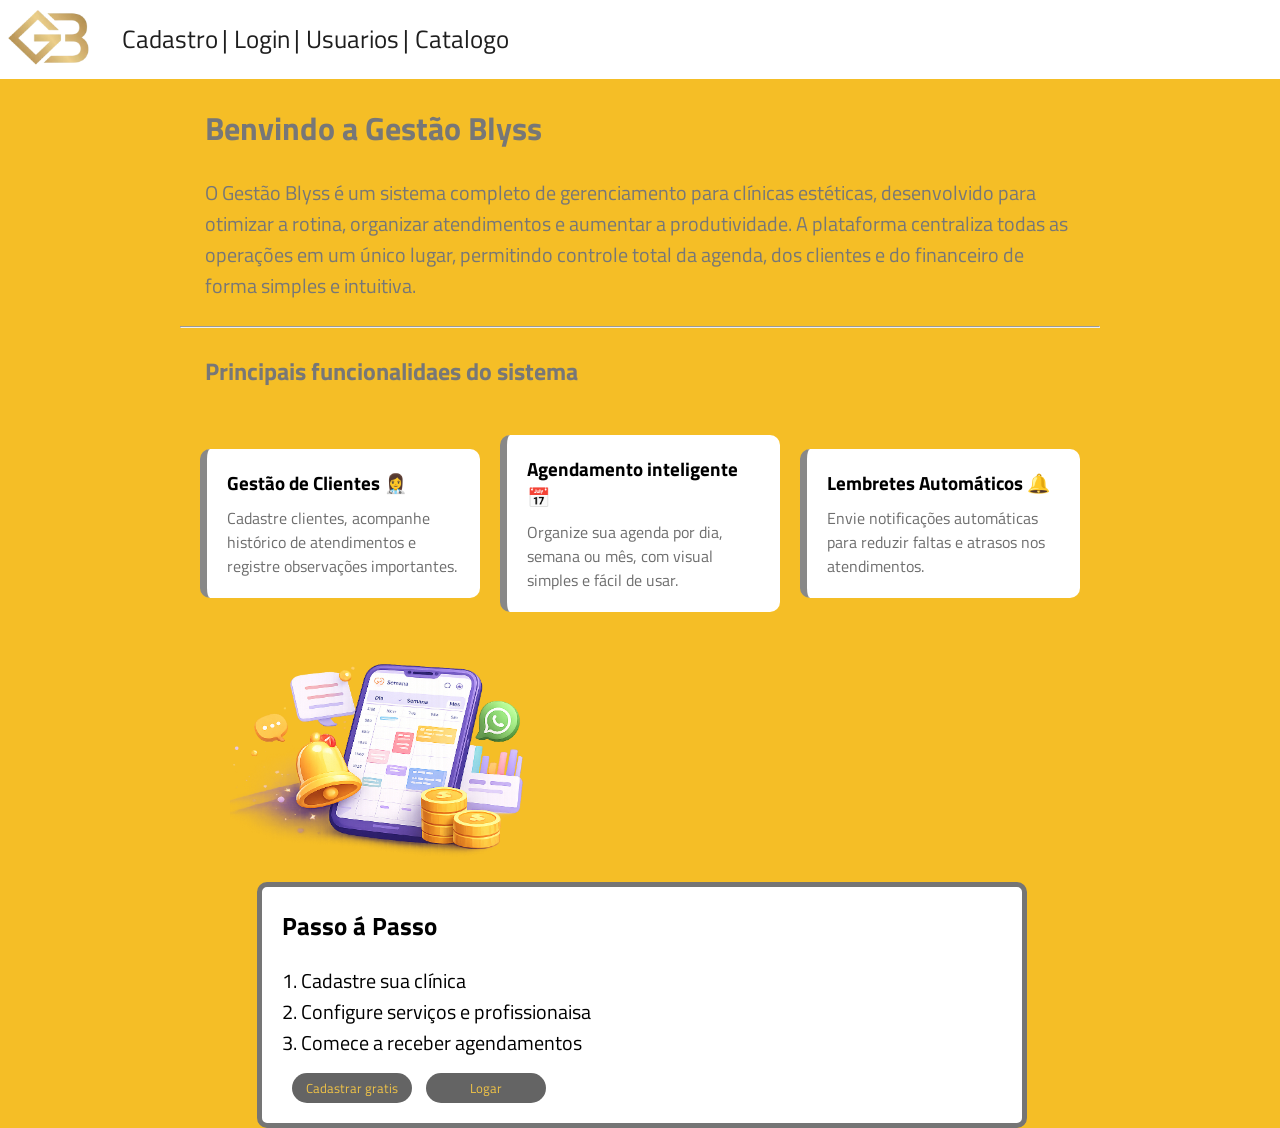
<file: index.html>
<!DOCTYPE html>
<html lang="pt-br">

        <head>
            <meta charset="UTF-8">
            <title>Gestão Blyss</title>
            <link rel="stylesheet" href="estilos/index.css">
            <script src="scripts.js"> </script>
        </head>
            <body>
            <header>
                <div class="barra">
                    <ul class="barra">
                        <div class="logo">
                            <a href="index.html">
                            <img src="image/gb.png" width="150" id="png">
                            </a>
                        </div>
                        <div class="home" >
                            
                            <li><a href="cadastro.html"> Cadastro</a></li>
                            <a> | </a>
                            <li><a href="login.html"> Login</a></li>
                            <a> | </a>
                            <li><a href="usuarios.html"> Usuarios</a></li>
                            <a> | </a>
                            <li><a href="catalogo.html"> Catalogo</a></li>
                        </div>
                    </ul>
                </div>
            </header>
            <main>
                <h1>Benvindo a Gestão Blyss</h1>
                <p id="des"> O Gestão Blyss é um sistema completo de gerenciamento para clínicas estéticas, desenvolvido para otimizar a rotina, organizar atendimentos e aumentar a produtividade.
                    A plataforma centraliza todas as operações em um único lugar, permitindo controle total da agenda, dos clientes e do financeiro de forma simples e intuitiva.</p>
                 <hr>
                <h2>Principais funcionalidaes do sistema</h2>

                <div class="recursos">
                    <div class="card">
                        <h3>Gestão de Clientes  👩‍⚕️</h3>
                        <p>Cadastre clientes, acompanhe histórico de atendimentos e registre observações importantes.</p>
                    </div>
                     <div class="card">
                        <h3>Agendamento inteligente 📅</h3>
                        <p>Organize sua agenda por dia, semana ou mês, com visual simples e fácil de usar.</p>
                    </div>
                    <div class="card">
                        <h3>Lembretes Automáticos 🔔</h3>
                        <p>Envie notificações automáticas para reduzir faltas e atrasos nos atendimentos.</p>
                    </div>
                    <img src="image/celular.png" width="300" id="celular">
                </div>
                
                

                <div class="passos">
                    <div>
                        <h4>Passo á Passo</h4>

                        <li>1. Cadastre sua clínica</li>
                        <li>2. Configure serviços e profissionaisa</li>
                        <li>3. Comece a receber agendamentos</li>
                    </div>
                    <div class="botao">
                        <button type="button">Cadastrar gratis</button>
                        <button type="button">Logar</button>
                    </div>
                </div>
                
            </main>
                
        </body>
    </html>
</file>
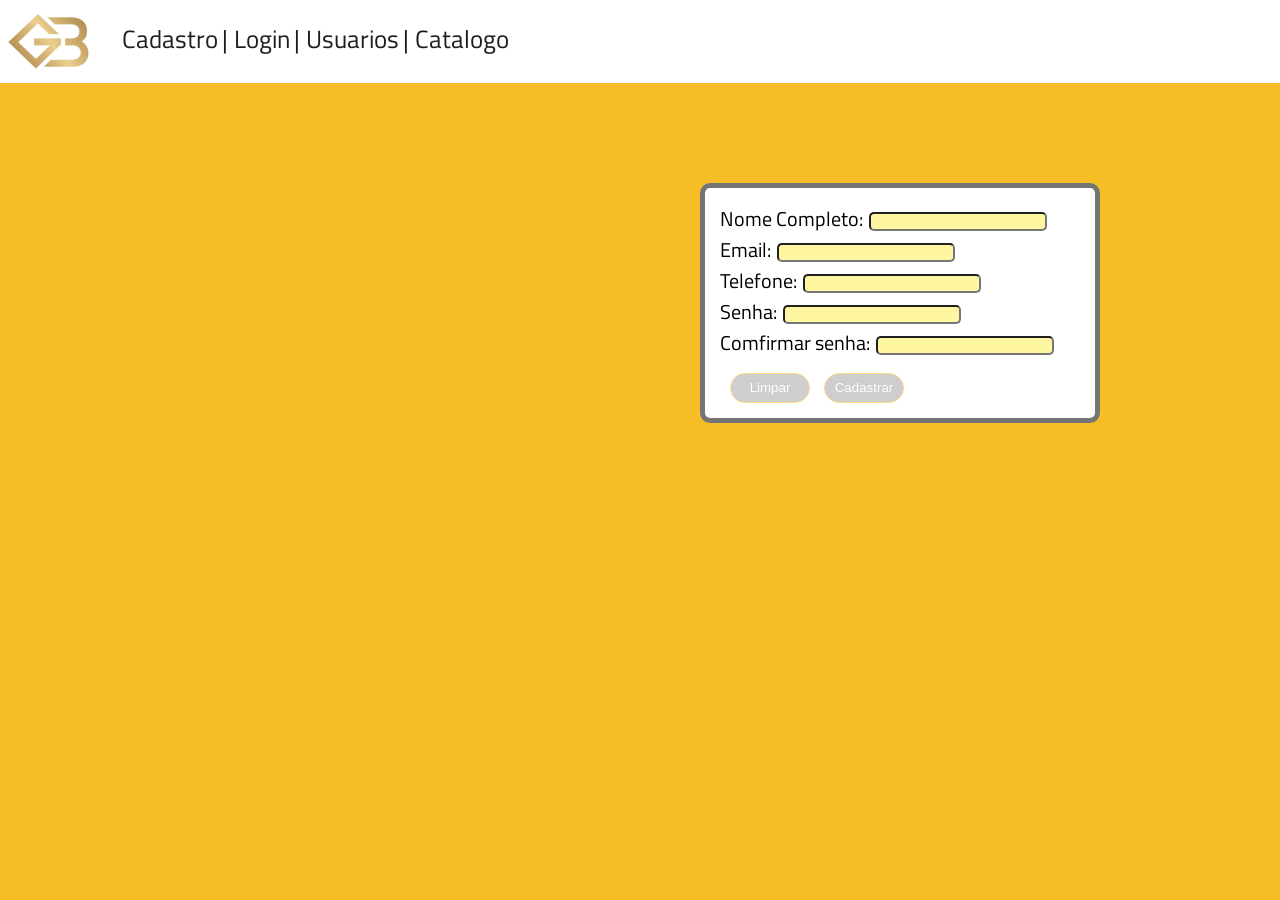
<file: cadastro.html>
<!DOCTYPE html>
<html lang="pt-BR"> 
    <head> 
        <meta charset="UTF-8">
        <title>Cadastro</title>
        <link rel="stylesheet" href="estilos/cadastro.css">
        <script src="scripts.js"> </script>
    </head>
          <header>
             <div class="barra">
                <ul class="barra">
                    <div class="logo">
                        <a href="index.html">
                        <img src="image/gb.png" width="150" class="logo" id="png">
                        </a>
                    </div>
                    <div class="home" >
                        <li><a href="cadastro.html"> Cadastro</a></li>
                        <a> | </a>
                        <li><a href="login.html"> Login</a></li>
                        <a> | </a>
                        <li><a href="usuarios.html"> Usuarios</a></li>
                        <a> | </a>
                        <li><a href="catalogo.html"> Catalogo</a></li>
                    </div>
                </ul>
            </div>
        </header>
        <body>
            <div class="login">
            <form id="form-usuario">
                <p>
                <lable for="nome_completo">Nome Completo:</lable>
                <input class="input" id="nome_completo" type="text">
                </p>
                 <p>
                    <lable for="email">Email:</lable>
                    <input class="input" id="email" type="text">
                </p>
                <p>
                    <lable for="telefone">Telefone:</lable>
                    <input class="input" id="telefone" type="text">
                </p>
                <p>
                    <lable for="senha">Senha:</lable>
                    <input class="input" id="senha" type="password">
                </p>
                 <p>
                    <lable for="comfirmar_senha">Comfirmar senha:</lable>
                    <input class="input" id="comfirmar_senha" type="password">
                </p>
                <div class="botao">
                <p>
                    <button type="reset">Limpar</button>
                    <button type="submit">Cadastrar</button>
                </p>
                </div>
                </div>
            </form>
            </div>
            
        </body>

</html>
</file>
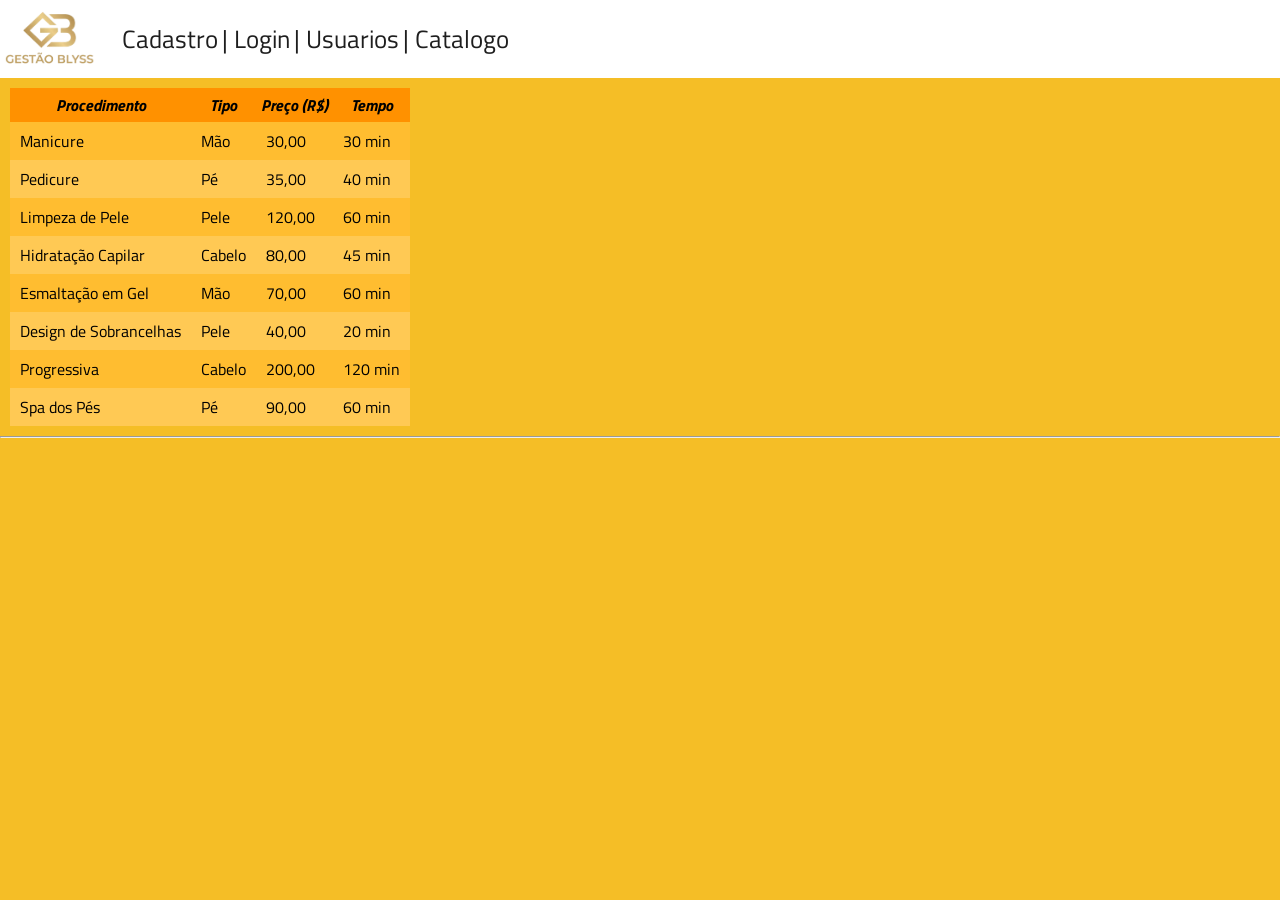
<file: catalogo.html>
<!DOCTYPE html>
<html>
    <head>
        <title>Page Title</title>
        <link rel="stylesheet" href="estilos/catalogo.css">
    </head>
        <header>
             <div class="barra">
                <ul class="barra">
                    <div class="logo">
                        <a href="index.html">
                        <img src="image/logopng.png" width="150" class="logo" id="png">
                        </a>
                    </div>
                    <div class="home" >
                        <li><a href="cadastro.html"> Cadastro</a></li>
                        <a> | </a>
                        <li><a href="login.html"> Login</a></li>
                        <a> | </a>
                        <li><a href="usuarios.html"> Usuarios</a></li>
                        <a> | </a>
                        <li><a href="catalogo.html"> Catalogo</a></li>
                    </div>
                </ul>
            </div>
        </header>
        <body>
            <div class="tabela">
            <table>
                <thead>
                    <tr>
            <th>Procedimento</th>
            <th>Tipo</th>
            <th>Preço (R$)</th>
            <th>Tempo</th>
        </tr>
    </thead>
    <tbody>
        <tr>
            <td>Manicure</td>
            <td>Mão</td>
            <td>30,00</td>
            <td>30 min</td>
        </tr>
        <tr>
            <td>Pedicure</td>
            <td>Pé</td>
            <td>35,00</td>
            <td>40 min</td>
        </tr>
        <tr>
            <td>Limpeza de Pele</td>
            <td>Pele</td>
            <td>120,00</td>
            <td>60 min</td>
        </tr>
        <tr>
            <td>Hidratação Capilar</td>
            <td>Cabelo</td>
            <td>80,00</td>
            <td>45 min</td>
        </tr>
        <tr>
            <td>Esmaltação em Gel</td>
            <td>Mão</td>
            <td>70,00</td>
            <td>60 min</td>
        </tr>
        <tr>
            <td>Design de Sobrancelhas</td>
            <td>Pele</td>
            <td>40,00</td>
            <td>20 min</td>
        </tr>
        <tr>
            <td>Progressiva</td>
            <td>Cabelo</td>
            <td>200,00</td>
            <td>120 min</td>
        </tr>
        <tr>
            <td>Spa dos Pés</td>
            <td>Pé</td>
            <td>90,00</td>
            <td>60 min</td>
        </tr>
            </table>
        </div>
            <hr>
        </body>
    </html>
</file>
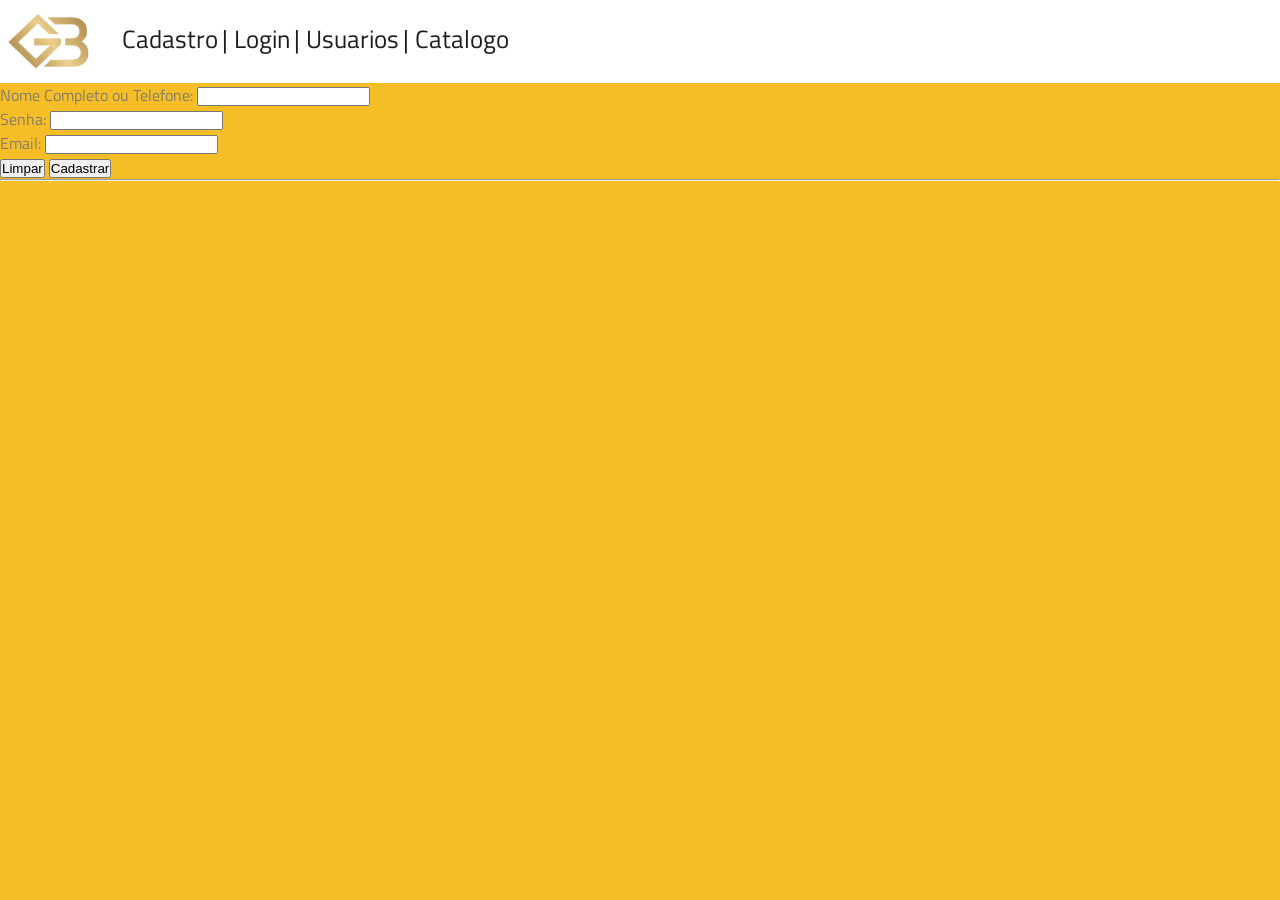
<file: login.html>
<!DOCTYPE html>
<html lang="pt-BR"> 
    <head>
        <meta charset="UTF-8">
        <title>Cadastro</title>
        <link rel="stylesheet" href="estilos/cadastro.css">
    </head>
    <header>
             <div class="barra">
                <ul class="barra">
                    <div class="logo">
                        <a href="index.html">
                        <img src="image/gb.png" width="150" class="logo" id="png">
                        </a>
                    </div>
                    <div class="home" >
                        <li><a href="cadastro.html"> Cadastro</a></li>
                        <a> | </a>
                        <li><a href="login.html"> Login</a></li>
                        <a> | </a>
                        <li><a href="usuarios.html"> Usuarios</a></li>
                        <a> | </a>
                        <li><a href="catalogo.html"> Catalogo</a></li>
                    </div>
                </ul>
            </div>
        </header>
        <body>
            <form>
                <p>
                <lable for="nome_completo">Nome Completo ou Telefone:</lable>
                <input id="nome_completo" type="text">
                </p>
                <p>
                    <lable for="senha">Senha:</lable>
                    <input id="senha" type="password">
                </p>
                <p>
                    <lable for="email">Email:</lable>
                    <input id="email" type="string">
                </p>
                <p>
                    <button type="reset">Limpar</button>
                    <button type="submit">Cadastrar</button>
                </p>
            </form>
            
            <hr>
        </body>
</html>
</file>
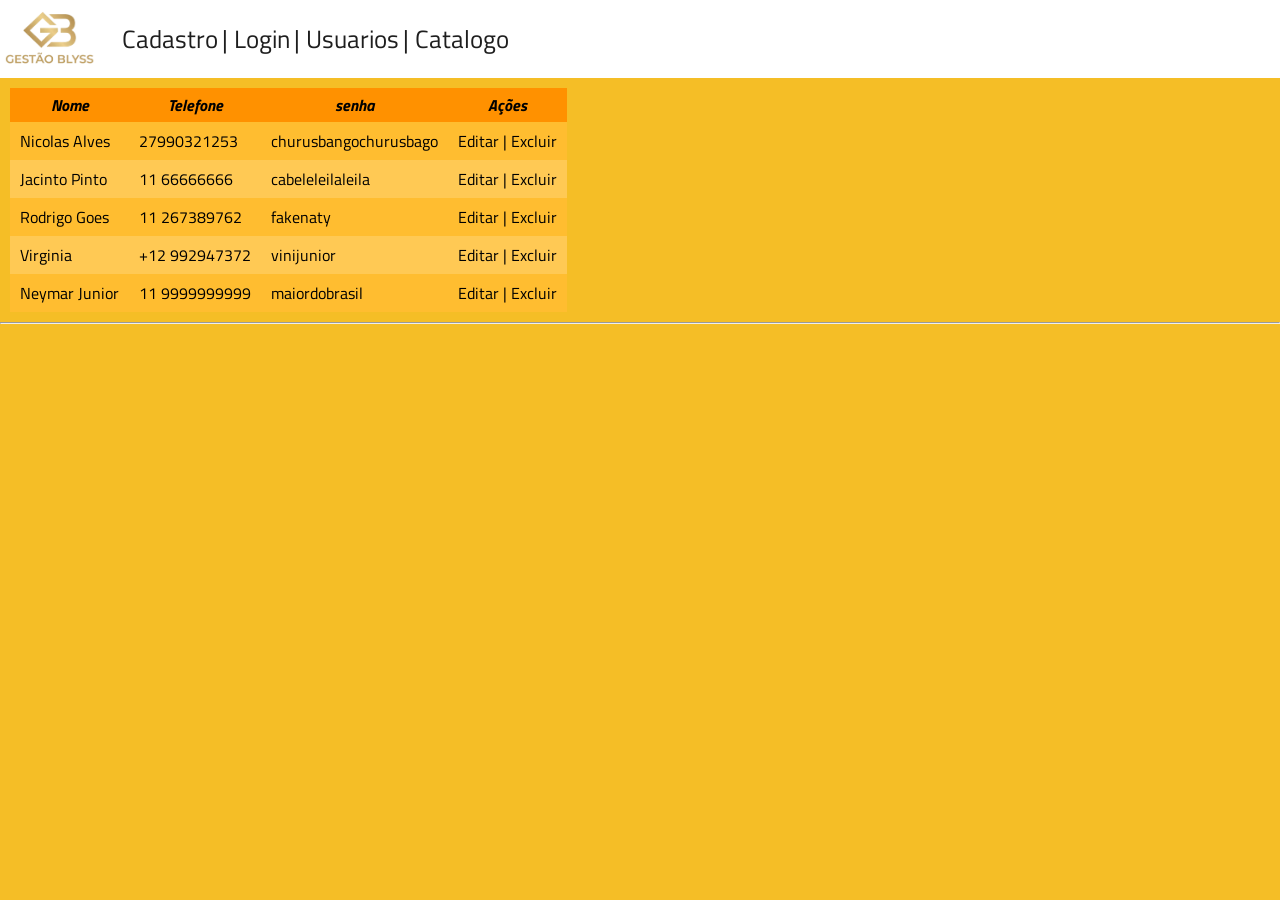
<file: usuarios.html>
<!DOCTYPE html>
<html>
    <head>
        <title>Page Title</title>
        <link rel="stylesheet" href="estilos/catalogo.css">
    </head>
         <header>
             <div class="barra">
                <ul class="barra">
                    <div class="logo">
                        <a href="index.html">
                        <img src="image/logopng.png" width="150" class="logo" id="png">
                        </a>
                    </div>
                    <div class="home" >
                        <li><a href="cadastro.html"> Cadastro</a></li>
                        <a> | </a>
                        <li><a href="login.html"> Login</a></li>
                        <a> | </a>
                        <li><a href="usuarios.html"> Usuarios</a></li>
                        <a> | </a>
                        <li><a href="catalogo.html"> Catalogo</a></li>
                    </div>
                </ul>
            </div>
        </header>

        <body>
            <div class="tabela">
            <table>
                <thead>
                    <tr>
                     <th>Nome</th>
                     <th>Telefone</th>
                     <th>senha</th>
                     <th>Ações</th>
                     </tr>
                </thead>
                <tbody>
                <tr>
                    <td>Nicolas Alves</td>
                    <td>27990321253</td>
                    <td>churusbangochurusbago</td>
                    <td>Editar | Excluir</td>
                </tr>
                 <tr>
                    <td>Jacinto Pinto</td>
                    <td>11 66666666</td>
                    <td>cabeleleilaleila</td>
                    <td>Editar | Excluir</td>
                </tr>
                 <tr>
                    <td>Rodrigo Goes</td>
                    <td>11 267389762</td>
                    <td>fakenaty</td>
                    <td>Editar | Excluir</td>
                </tr>
                 <tr>
                    <td>Virginia</td>
                    <td>+12 992947372</td>
                    <td>vinijunior</td>
                    <td>Editar | Excluir</td>
                </tr>
                 <tr>
                    <td>Neymar Junior</td>
                    <td>11 9999999999</td>
                    <td>maiordobrasil</td>
                    <td>Editar | Excluir</td>
                    </tr>
                </tbody>

            </table>
            </div>
            <hr>
        </body>
    </html>
</file>
<file: estilos/index.css>
@import url('https://fonts.googleapis.com/css2?family=Titillium+Web:ital,wght@0,200;0,300;0,400;0,600;0,700;0,900;1,200;1,300;1,400;1,600;1,700&display=swap');

* {box-sizing: border-box; padding: 0; margin: 0;}

header {
    display: inline;
}

.barra {
    display: flex;
    flex-direction: row;
}

.home{
    background-color: rgb(255, 255, 255);
    margin-bottom: 20;
    width: 1900px;
    margin-left: 10px;
    margin: 0px;
    padding-left: 20px;
    display: inline-block;
}

.home li{
    list-style: none;
    display: inline-block;
    text-align: end;
    margin-left: 2px;
    margin-top: 20px;
}
 
a {
    color: rgba(0, 0, 0, 0.884);
    padding: 5 10;
    border-radius:  3;
    text-decoration: none;
    display: inline-block;
    list-style: none;
    font-size: 25px;
}

a:hover {
    color: rgb(247, 211, 53);
}


body {
    background-color: rgb(245, 190, 38);
    font-family: "Titillium Web", sans-serif;
    color: rgba(117, 117, 117, 0.884);
    margin: 0px;
}

.logo {
    padding-top: 4px;
    background: rgb(255, 255, 255);
    width: 100px;
    background-color: rgb(255, 255, 255);
    margin-bottom: 20;
    margin-left: 0px;
}

.logo #png{
    margin-left: 5px;
    width: 90px;
}

h1, h2 {
    margin: 25px;
    color: rgb(119, 119, 119);
}

.recursos{
    display: grid;
    grid-template-columns: repeat(auto-fill, minmax(240px, 1fr));
    grid-template-rows: 220px 1fr;
    gap: 20px;
    margin: 20px;
    align-items: center;
}

.card {
    background: white;
    padding: 20px;
    border-radius: 10px;
    color: black;
    border-left: 7px solid rgb(136, 136, 136);
}

.card p {
    color: rgb(110, 110, 110);
    margin-top: 9px;
}

.card:hover{
    background: rgb(226, 226, 226);
}

#celular{
    margin-left: 30px;
}

main {
    margin-left: 180px;
    margin-right: 180px;
}

#des {
    margin: 25px;
    color: rgb(119, 119, 119);
    font-size: 20px;
}

.passos{
    font-size: 20px;
    color: black;
    background-color: white;
    list-style: none;
    margin-left: 77px;
    margin-right: 450px;
    border-radius: 10px;
    padding: 20px;
    margin-top: 10px;
    border: 5px solid rgb(117, 117, 117);
    width: 770px;
}

h4{
    margin-bottom: 20px;
}


h4{
    font-size: 25px;
    color: black;
}

.botao button {
    background-color: rgb(100, 100, 100);
    width: 120px;
    height: 30px;
    margin-left: 10px;
    margin-top: 15px;
    color: rgb(241, 196, 71);
    font-family: "Titillium Web", sans-serif;
    border: 0px;
    border-radius: 15px;
}

.botao button:hover{
    color: rgb(245, 190, 38);
    background-color: rgb(151, 151, 151);
}
</file>
<file: estilos/cadastro.css>
@import url('https://fonts.googleapis.com/css2?family=Titillium+Web:ital,wght@0,200;0,300;0,400;0,600;0,700;0,900;1,200;1,300;1,400;1,600;1,700&display=swap');

* {box-sizing: border-box; padding: 0; margin: 0;}

header {
    display: inline;
}

.barra {
    display: flex;
    flex-direction: row;
}

.home{
    background-color: rgb(255, 255, 255);
    margin-bottom: 20;
    width: 4000px;
    margin-left: 10px;
    margin: 0px;
    padding-left: 20px;
    display: inline-block;
}

.home li{
    list-style: none;
    display: inline-block;
    text-align: end;
    margin-left: 2px;
    margin-top: 20px;
}
 
a {
    color: rgba(0, 0, 0, 0.884);
    padding: 5 10;
    border-radius:  3;
    text-decoration: none;
    display: inline-block;
    list-style: none;
    font-size: 25px;
}

a:hover {
    color: rgb(247, 211, 53);
}


body {
    background-color: rgb(245, 190, 38);
    font-family: "Titillium Web", sans-serif;
    color: rgba(117, 117, 117, 0.884);
    margin: 0px;
    align-items: center;
}

.logo {
    padding-top: 4px;
    background: rgb(255, 255, 255);
    width: 100px;
    background-color: rgb(255, 255, 255);
    margin-bottom: 20;
    margin-left: 0px;
}

.logo #png{
    margin-left: 5px;
    width: 90px;
}

h1 {
    margin: 5px;
}


.login{
    font-size: 20px;
    color: black;
    background-color: white;
    list-style: none;
    margin-top: 100px;
    margin-left: 700px;
    margin-right: 700px;
    border-radius: 10px;
    padding: 15px;
    border: 5px solid rgb(117, 117, 117);
    width: 400px;
    align-items: center;
}

.botao button{
    background-color: rgb(206, 206, 206);
    width: 80px;
    height: 30px;
    border: 1px solid rgb(255, 221, 126);
    border-radius: 15px;
    margin-left: 10px;
    margin-top: 15px;
    color: rgb(255, 255, 255);
}

.input {
    margin-left: 2px;
    background-color: rgba(255, 231, 14, 0.39);
    border-radius: 5px;
    padding-right: 5px;
}
</file>
<file: estilos/catalogo.css>
@import url('https://fonts.googleapis.com/css2?family=Titillium+Web:ital,wght@0,200;0,300;0,400;0,600;0,700;0,900;1,200;1,300;1,400;1,600;1,700&display=swap');


* {box-sizing: border-box; padding: 0; margin: 0;}

header {
    display: inline;
}

.barra {
    display: flex;
    flex-direction: row;
}

.home{
    background-color: rgb(255, 255, 255);
    margin-bottom: 20;
    width: 4000px;
    margin-left: 10px;
    margin: 0px;
    padding-left: 20px;
    display: inline-block;
}

.home li{
    list-style: none;
    display: inline-block;
    text-align: end;
    margin-left: 2px;
    margin-top: 20px;
}
 
a {
    color: rgba(0, 0, 0, 0.884);
    padding: 5 10;
    border-radius:  3;
    text-decoration: none;
    display: inline-block;
    list-style: none;
    font-size: 25px;
}

a:hover {
    color: rgb(247, 211, 53);
}


body {
    background-color: rgb(245, 190, 38);
    font-family: "Titillium Web", sans-serif;
    color: rgba(117, 117, 117, 0.884);
    margin: 0px;
}

.logo {
    padding-top: 4px;
    background: rgb(255, 255, 255);
    width: 100px;
    background-color: rgb(255, 255, 255);
    margin-bottom: 20;
    margin-left: 0px;
}

.logo #png{
    margin-left: 5px;
    width: 90px;
}

h1 {
    margin: 5px;
}

.tabela table{
    color: rgb(0, 0, 0);
    border-collapse: collapse;
    background: rgb(255, 189, 48);
    margin: 10px;
    border: 2px black;
}

.tabela table thead{
    background: rgb(255, 145, 0);
}

.tabela table thead th{
    padding: 5px;
    text-align: center;
    font-style: oblique;
}

.tabela table tbody td{
    padding: 7px 10px;
}

tbody tr:nth-child(even){
    background: rgb(255, 201, 84);
}
</file>
